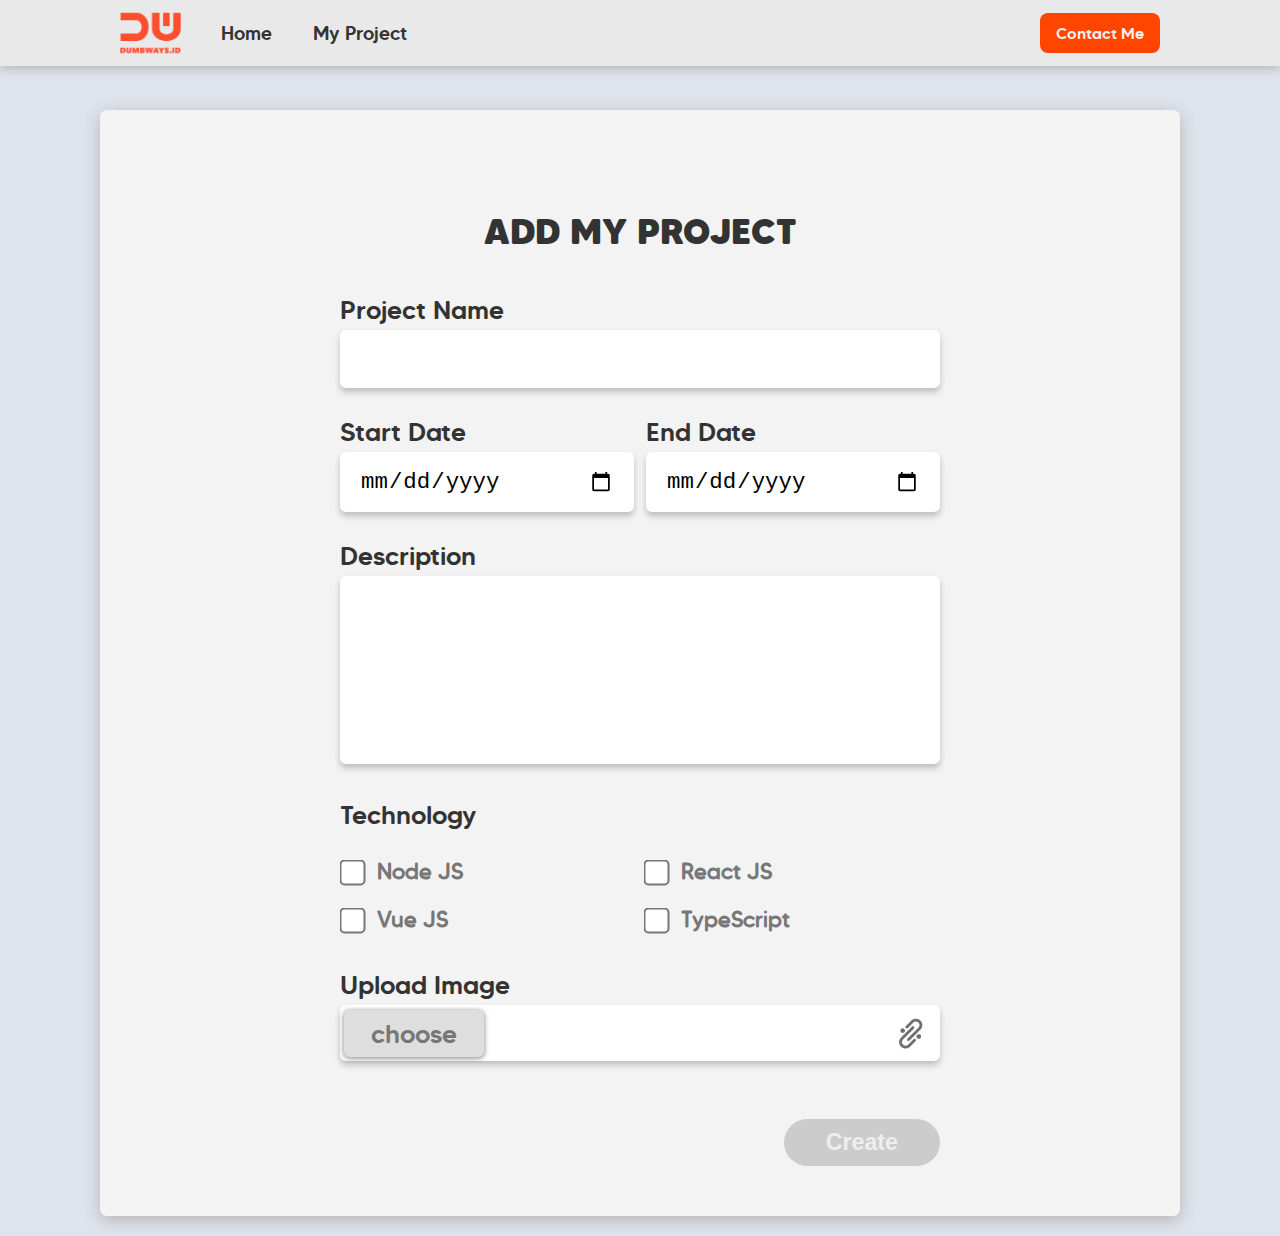
<file: views/myProjectForm.html>
<!DOCTYPE html>
<html lang="en">
<head>
    <title>Dumbways Day 8 Task</title>
    <link rel="stylesheet" href="../public/css/navigasi.css">
    <link rel="stylesheet" href="../public/css/font.css">
    <link rel="stylesheet" href="../public/css/myProjectForm.css">
    <link rel="stylesheet" href="../public/css/body.css">
    <link rel="icon" type="image/x-icon" href="../public/favicon/favicon.ico">
</head>
<body>
    
    <nav>
        <div class="kotakNav">
            <div class="navLeft">
                <ul>
                    <li>
                        <a href="/"><img src="../public/img/dumbways.png" alt="Dumbways Logo" class="logo"></a>
                    </li>
                    <li>
                        <a href="/">Home</a>
                    </li>
                    <li>
                        <a href="/project">My Project</a>
                    </li>
                </ul>
            </div>
        
            <div class="contact">
                <div>
                    <a href="/contact">Contact Me</a>
                </div>
            </div>
        </div>
    </nav>
    
    <section class="form">    
        <div class="judul">
            <h1>ADD MY PROJECT</h1>
        </div>
    
        <form action="/add-project" method="POST">
            <div>
                <label>
                    Project Name
                    <input type="text" class="projectName input" name="projectName">
                </label>
            </div>
    
            <div class="date">
                <label>
                    Start Date
                    <input type="date" class="startDate input" name="startDate">
                </label>
                <label>
                    End Date
                    <input type="date" class="endDate input" name="endDate">
                </label>
            </div>
            
            <div>
                <label>
                    Description
                    <textarea name="description" class="description input" cols="30" rows="6"></textarea>
                </label>
            </div>
    
            <div>
                <label>
                    Technology
                    <div class="checkbox">
                        <label>
                            <input type="checkbox" name="nodeJs" class="nodeJs lgcb" value="Node JS">
                            Node JS
                        </label>
                        <label>
                            <input type="checkbox" name="reactJs" class="reactJs lgcb" value="React JS">
                            React JS
                        </label>
                        <label>
                            <input type="checkbox" name="vueJs" class="vueJs lgcb" value="Vue JS">
                            Vue JS
                        </label>
                        <label>
                            <input type="checkbox" name="typeScript" class="typeScript lgcb" value="TypeScript">
                            TypeScript
                        </label>
                    </div>
                    
                </label>
            </div>
    
            <div>
                <label>
                    Upload Image
                    <div class="upload">
                        <div class="choose" style="cursor: pointer;">choose</div>
                        <img src="../public/img/link.png" alt="Choose Image" class="linkLogo">
                        <input type="file" accept="image/png, image/jpeg" class="uploadImg" style="visibility:hidden;">
                    </div>
                    
                </label>
            </div>
            <div class="submit">
                <button class="create">Create</button>
            </div>
        </form>
    </section>

    <script src="../public/js/requiredForMyProjectForm.js"></script>
</body>
</html>
</file>
<file: public/css/navigasi.css>
nav {
    width: 100%;
    background-color: rgb(233, 233, 233);
    position: fixed;
    top: 0;
    box-shadow: 0 2px 10px rgba(65, 65, 65, 0.3);
    z-index: 9999;
}

.kotakNav {
    max-width: 1080px;
    min-width: 940px;
    margin: 0 auto;
    padding: 8px 20px 8px 20px;
    box-sizing: border-box;
    display: flex;
    justify-content: space-between;
    background-color: rgb(233, 233, 233);
}

.navLeft ul {
    display: flex;
    list-style: none;
    align-items: center;
    min-width: 300px;
}

.navLeft ul:nth-child(1) li:nth-child(1){
    width: 24%;
}

.navLeft ul:nth-child(1) li:nth-child(2){
    width: 36%;
    text-align: center;
}

.navLeft ul:nth-child(1) li:nth-child(3){
    width: 40%;
    text-align: center;
}

.navLeft li a {
    color: #333;
    font-size: 1.2rem;
}

.navLeft li a:hover {
    color: #999;
}

.navLeft li:nth-child(1) a {
    display: block;
    height: 50px;
    background-color: rgb(233, 233, 233);
}
.logo {
    height: 100%;
}


.contact {
    display: flex;
    flex: 50%;
    justify-content: flex-end;
    align-items: center;
}

.contact div {
    background-color: orangered;
    padding: 10px 16px;
    border-radius: 8px;
}

.contact div:hover {
    background-color: #999;
}

.contact div a {
    color: #efefef;
}
</file>
<file: public/css/font.css>
@font-face {
    font-family: 'made_tommy_softblack';
    src: url(../font/made_tommy_soft_black-webfont.woff) format('woff');
    font-weight: normal;
    font-style: normal;

}


@font-face {
    font-family: 'made_tommy_softbold';
    src: url(../font/made_tommy_soft_bold-webfont.woff) format('woff');
    font-weight: normal;
    font-style: normal;

}


@font-face {
    font-family: 'made_tommy_softextrabold';
    src: url(../font/made_tommy_soft_extrabold-webfont.woff) format('woff');
    font-weight: normal;
    font-style: normal;

}


@font-face {
    font-family: 'made_tommy_softlight';
    src: url(../font/made_tommy_soft_light-webfont.woff) format('woff');
    font-weight: normal;
    font-style: normal;

}


@font-face {
    font-family: 'made_tommy_softmedium';
    src: url(../font/made_tommy_soft_medium-webfont.woff) format('woff');
    font-weight: normal;
    font-style: normal;

}


@font-face {
    font-family: 'made_tommy_softregular';
    src: url(../font/made_tommy_soft_regular-webfont.woff) format('woff');
    font-weight: normal;
    font-style: normal;

}


@font-face {
    font-family: 'made_tommy_softthin';
    src: url(../font/made_tommy_soft_thin-webfont.woff) format('woff');
    font-weight: normal;
    font-style: normal;

}
</file>
<file: public/css/myProjectForm.css>
.form {
    max-width: 1080px;
    min-width: 940px;
    border-radius: 7px;
    box-shadow: 0px 4px 16px rgb(180, 180, 180);
    margin: 110px auto 20px;
    padding: 40px 0 50px;
    background-color: rgb(243, 243, 243);
}

.judul {
    width: 100%;
    padding: 60px 0 40px;
    text-align: center;
}

.judul h1 {
    font-family: 'made_tommy_softextrabold';
    font-size: 2.2rem;
}


form {
    width: 600px;
    margin: 0px auto;
    font-size: 1.6rem;
}

form .date {
    display: flex;
    justify-content: space-between;
}

.date label:first-child {
    width: 49%;
}

.date label:last-child {
    width: 49%;
}

.date label:last-child input {
    width: 100%;
}

.input, textarea {
    width: 100%;
    box-sizing: border-box;
    border: 2px solid rgb(255, 255, 255);
    border-radius: 6px;
    margin: 4px 0 28px;
    padding: 14px 18px;
    box-shadow: 0 4px 6px rgb(189, 189, 189);
    font-size: 1.4rem;
    background-color: white;
}

.checkbox {
    width: 100%;
    box-sizing: border-box;
    border: 2px solid rgba(255, 255, 255, 0);
    margin: 4px 0 34px;
    font-size: 1.4rem;
    display: flex;
    justify-content: space-between;
    flex-wrap: wrap;
}

.checkbox label {
    width: 49%;
    padding: 20px 0 0;
    font-size: 1.4rem;
    font-family: 'made_tommy_softregular';
    font-weight: 600;
    color: #777;
}

.checkbox input.lgcb {
    transform: scale(2);
    margin-left: 4px;
    margin-right: 12px;
}

::placeholder{
    color: red;
}

textarea {
    resize: none;
}

.upload {
    width: 100%;
    height: 56px;
    box-sizing: border-box;
    border: 2px solid rgba(204, 204, 204, 0);
    border-radius: 6px;
    margin: 4px 0 28px;
    box-shadow: 0 4px 6px rgb(189, 189, 189);
    position: relative;
    background-color: white;
    display: flex;
    justify-content: space-between;
    align-items: center;
    padding: 1px 2px 0 2px;
}

.choose {
    width: 140px;
    height: 94%;
    border-radius: 6px;
    background-color: #dedede;
    color: #777;
    box-shadow: 0 1px 4px 1px rgba(121, 121, 121, 0.7);
    display: flex;
    align-items: center;
    justify-content: center;
}

.choose:hover {
    background-color: #333;
    color: #ccc;
}

.uploadImg {
    width: 100%;
    padding: 16px 18px;
    position: absolute;
    left: 0;
    top: 0;
}

.linkLogo {
    height: 100%;
}

.submit {
    display: flex;
    flex-direction: row-reverse;
}

button {
    background-color: #ccc;
    color: #eee;
    border: none;
    border-radius: 50px;
    padding: 10px 42px;
    margin: 30px 0 0;
    font-weight: bold;
    font-size: 1.45rem;
}
</file>
<file: public/css/body.css>
* {
    margin: 0;
    padding: 0;
    text-decoration: none;
}

body {
    font-family: 'made_tommy_softmedium';
    color: #333;
    background-color: rgb(222, 227, 236);
    overflow-y: scroll;
}
</file>
